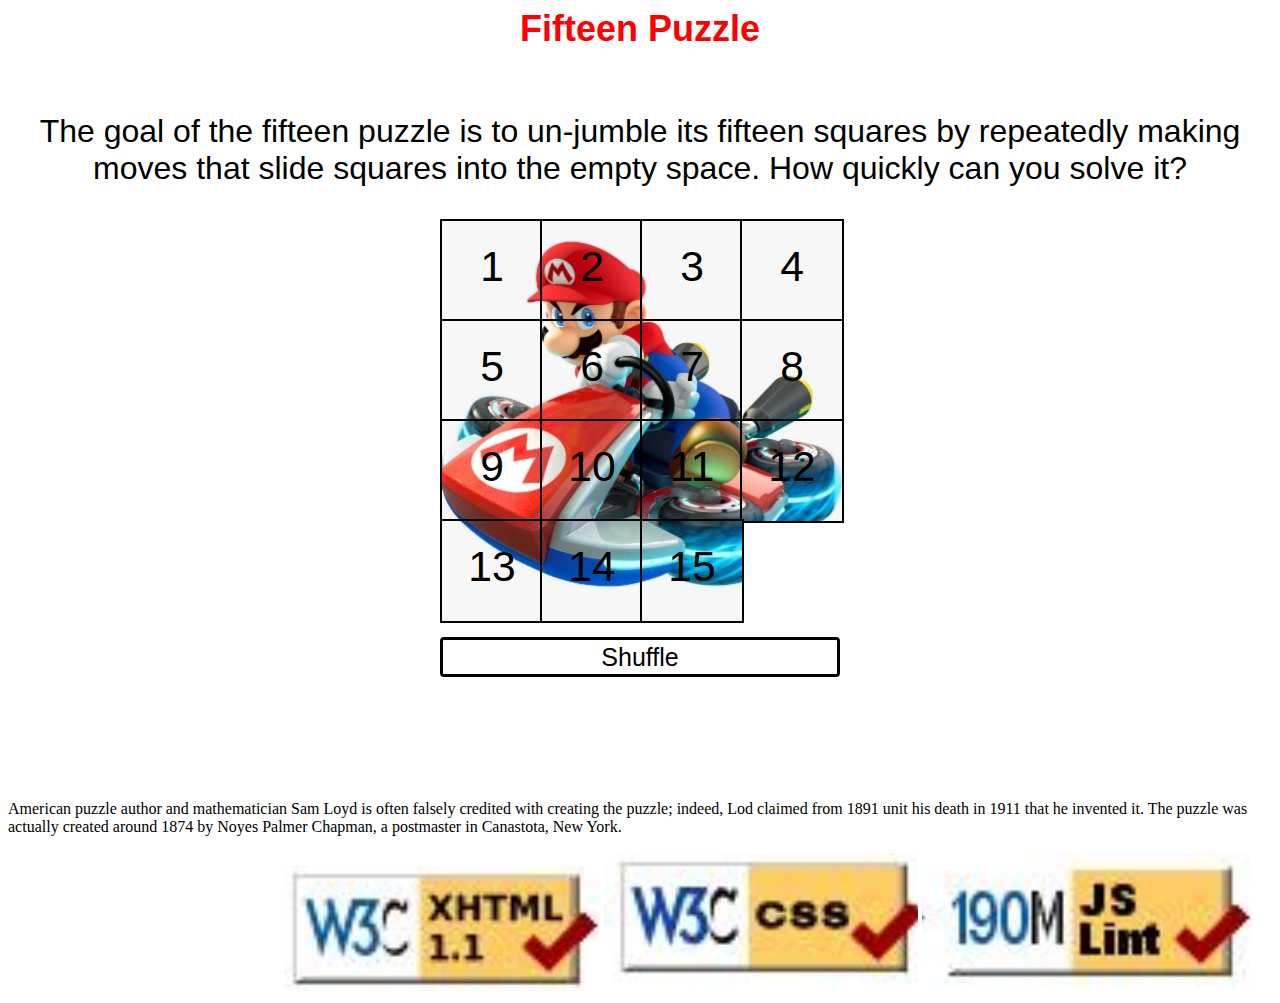
<file: index.html>
<html>
	<head>
		<title>Fifteen Puzzle</title>
		<link href="style.css" type="text/css" rel="stylesheet"/>
		<script src="script.js" type="text/javascript"></script>
	</head>

	<body>
		<h1>Fifteen Puzzle</h1>
		<p id='rules'>
			The goal of the fifteen puzzle is to un-jumble its fifteen squares by repeatedly making moves that slide squares into the empty space.  How quickly can you solve it?
		</p>

		
		
		<div id="puzzle">
			<div id="board">
				<div>1</div>  
				<div>2</div>  
				<div>3</div>  
				<div>4</div>
				<div>5</div>  
				<div>6</div>  
				<div>7</div>  
				<div>8</div>
				<div>9</div>  
				<div>10</div> 
				<div>11</div> 
				<div>12</div>
				<div>13</div> 
				<div>14</div> 
				<div>15</div>
			</div>
			<br>
			<audio id="audio" src="audio.mp3"></audio>
			<button id="shuffleButton">Shuffle</button>
			<br>
		</div>
<br>
<br>



<div id="output">
			<p id = "outputTime"></p>
</div>


<br>
<p> American puzzle author and mathematician Sam Loyd is often falsely credited with creating the puzzle; indeed, Lod claimed from 1891 unit his death in 1911 that he invented it. The puzzle was actually created around 1874 by Noyes Palmer Chapman, a postmaster in Canastota, New York. </p>

  <div id="validator">
			<a href="//validator.w3.org/check/referer"><img src="xhtml.jpg" /></a>
			<a href="//jigsaw.w3.org/css-validator/check/referer"><img src="css.jpg" alt="Valid CSS" /></a>
			<a href="//webster.cs.washington.edu/jslint/"><img src="jslint.jpg" /></a>
		</div>
 
</body>

</html>
</file>
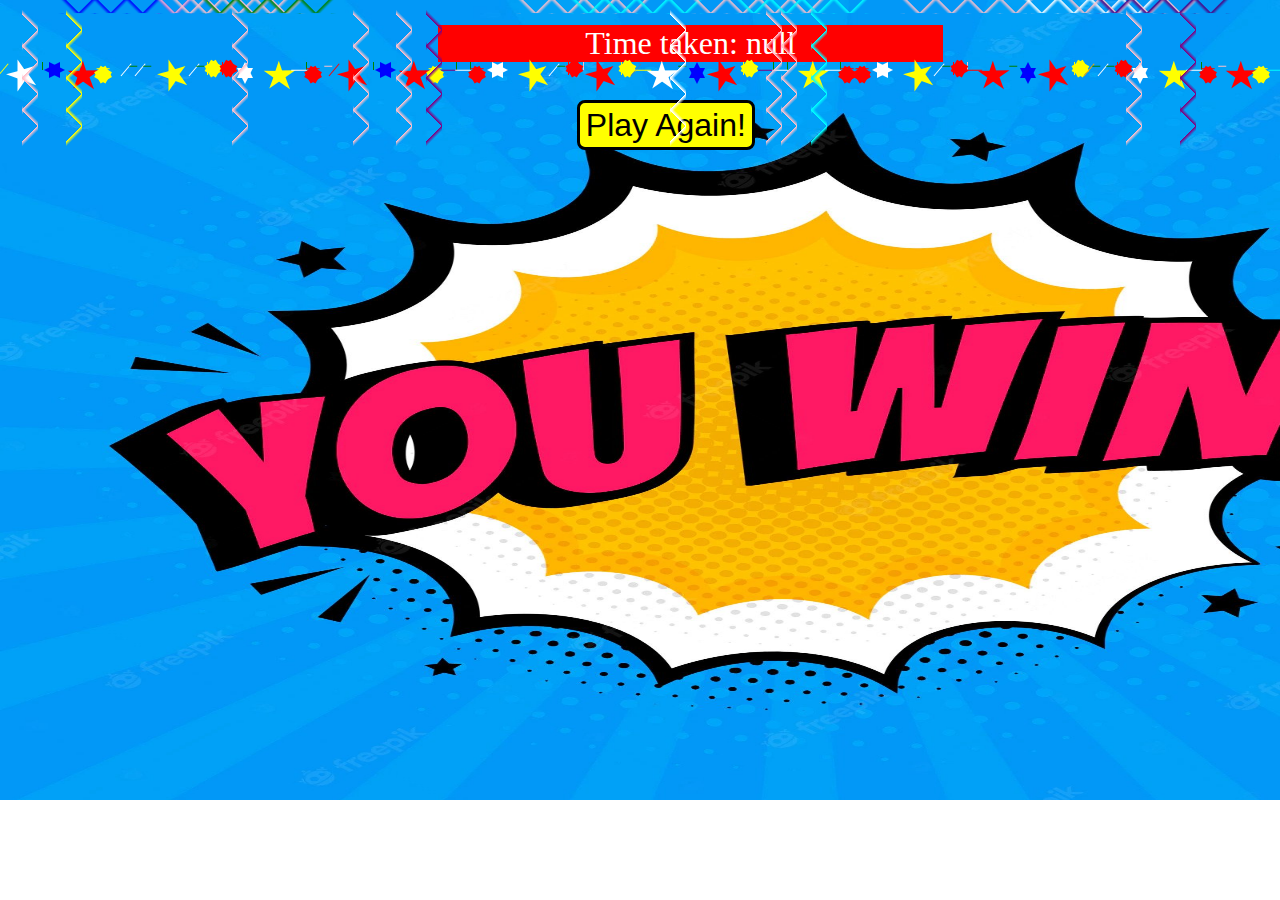
<file: win.html>
<html>

<head>
<link href="win.css" type="text/css" rel="stylesheet"/>

</head>
<body>



<div id="time">
</div>

<div class="confetti-container">

      <div class="confetti">

        <i style="--speed: 10; --bg: yellow" class="square"></i>

        <i style="--speed: 18; --bg: white" class="pentagram"></i>

        <i style="--speed: 29; --bg: green" class="rectangle"></i>

        <i style="--speed: 17; --bg: blue" class="hexagram"></i>

        <i style="--speed: 33; --bg: red" class="pentagram"></i>

        <i style="--speed: 26; --bg: yellow" class="dodecagram"></i>

        <i style="--speed: 24; --bg: pink" class="wavy-line"> </i>

        <i style="--speed: 5; --bg: blue" class="wavy-line"></i>

        <i style="--speed: 40; --bg: white" class="square"></i>

        <i style="--speed: 17; --bg: green" class="rectangle"></i>

        <i style="--speed: 25; --bg: white" class="square"></i>

        <i style="--speed: 18; --bg: green" class="rectangle"></i>

        <i style="--speed: 15; --bg: yellow" class="wavy-line"> </i>

        <i style="--speed: 32; --bg: yellow" class="pentagram"></i>

        <i style="--speed: 25; --bg: white" class="square"></i>

        <i style="--speed: 18; --bg: green" class="rectangle"></i>

        <i style="--speed: 37; --bg: yellow" class="dodecagram"></i>

        <i style="--speed: 23; --bg: pink" class="wavy-line"></i>

        <i style="--speed: 37; --bg: red" class="dodecagram"></i>

        <i style="--speed: 37; --bg: pink" class="wavy-line"></i>

        <i style="--speed: 36; --bg: white" class="hexagram"></i>

        <i style="--speed: 32; --bg: green" class="wavy-line"></i>

        <i style="--speed: 32; --bg: yellow" class="pentagram"></i>

        <i style="--speed: 29; --bg: white" class="square"></i>

        <i style="--speed: 18; --bg: green" class="rectangle"></i>

        <i style="--speed: 37; --bg: red" class="dodecagram"></i>

        <i style="--speed: 23; --bg: pink" class="wavy-line"> </i>

        <i style="--speed: 30; --bg: pink" class="rectangle"></i>

        <i style="--speed: 30; --bg: red" class="square"></i>

        <i style="--speed: 18; --bg: red" class="pentagram"></i>

        <i style="--speed: 19; --bg: green" class="rectangle"></i>

        <i style="--speed: 16; --bg: blue" class="hexagram"></i>

        <i style="--speed: 23; --bg: red" class="pentagram"></i>

        <i style="--speed: 34; --bg: yellow" class="dodecagram"></i>

        <i style="--speed: 39; --bg: pink" class="wavy-line"></i>

        <i style="--speed: 40; --bg: purple" class="square"></i>

        <i style="--speed: 21; --bg: green" class="rectangle"></i>

        <i style="--speed: 14; --bg: white" class="square"></i>

        <i style="--speed: 38; --bg: green" class="rectangle"></i>

        <i style="--speed: 19; --bg: red" class="dodecagram"></i>

        <i style="--speed: 29; --bg: pink" class="wavy-line"> </i>

        <i style="--speed: 21; --bg: white" class="hexagram"></i>

        <i style="--speed: 17; --bg: purple" class="wavy-line"></i>

        <i style="--speed: 32; --bg: yellow" class="pentagram"></i>

        <i style="--speed: 23; --bg: white" class="square"></i>

        <i style="--speed: 18; --bg: green" class="rectangle"></i>

        <i style="--speed: 37; --bg: red" class="dodecagram"></i>

        <i style="--speed: 48; --bg: pink" class="wavy-line"> </i>

        <i style="--speed: 38; --bg: pink" class="rectangle"></i>

        <i style="--speed: 13; --bg: red" class="pentagram"></i>

        <i style="--speed: 49; --bg: yellow" class="dodecagram"></i>

        <i style="--speed: 19; --bg: cyan" class="wavy-line"></i>

        <i style="--speed: 15; --bg: steelblue" class="square"></i>

        <i style="--speed: 10; --bg: yellow" class="square"></i>

        <i style="--speed: 18; --bg: white" class="pentagram"></i>

        <i style="--speed: 29; --bg: green" class="rectangle"></i>

        <i style="--speed: 17; --bg: blue" class="hexagram"></i>

        <i style="--speed: 33; --bg: red" class="pentagram"></i>

        <i style="--speed: 26; --bg: yellow" class="dodecagram"></i>

        <i style="--speed: 24; --bg: pink" class="wavy-line"> </i>

        <i style="--speed: 5; --bg: white" class="wavy-line"></i>

        <i style="--speed: 40; --bg: purple" class="square"></i>

        <i style="--speed: 17; --bg: green" class="rectangle"></i>

        <i style="--speed: 25; --bg: white" class="square"></i>

        <i style="--speed: 18; --bg: green" class="rectangle"></i>

        <i style="--speed: 15; --bg: cyan" class="wavy-line"> </i>

        <i style="--speed: 32; --bg: yellow" class="pentagram"></i>

        <i style="--speed: 45; --bg: white" class="square"></i>

        <i style="--speed: 18; --bg: green" class="rectangle"></i>

        <i style="--speed: 37; --bg: red" class="dodecagram"></i>

        <i style="--speed: 23; --bg: pink" class="wavy-line"> </i>

        <i style="--speed: 37; --bg: red" class="dodecagram"></i>

        <i style="--speed: 37; --bg: pink" class="wavy-line"> </i>

        <i style="--speed: 26; --bg: white" class="hexagram"></i>

        <i style="--speed: 32; --bg: cyan" class="wavy-line"></i>

        <i style="--speed: 32; --bg: yellow" class="pentagram"></i>

        <i style="--speed: 45; --bg: white" class="square"></i>

        <i style="--speed: 18; --bg: green" class="rectangle"></i>

        <i style="--speed: 37; --bg: red" class="dodecagram"></i>

        <i style="--speed: 23; --bg: pink" class="wavy-line"> </i>

        <i style="--speed: 50; --bg: pink" class="rectangle"></i>

        <i style="--speed: 30; --bg: red" class="square"></i>

        <i style="--speed: 18; --bg: red" class="pentagram"></i>

        <i style="--speed: 19; --bg: green" class="rectangle"></i>

        <i style="--speed: 16; --bg: blue" class="hexagram"></i>

        <i style="--speed: 23; --bg: red" class="pentagram"></i>

        <i style="--speed: 33; --bg: yellow" class="dodecagram"></i>

        <i style="--speed: 39; --bg: white" class="wavy-line"></i>

        <i style="--speed: 40; --bg: orange" class="square"></i>

        <i style="--speed: 21; --bg: green" class="rectangle"></i>

        <i style="--speed: 14; --bg: white" class="square"></i>

        <i style="--speed: 38; --bg: green" class="rectangle"></i>

        <i style="--speed: 19; --bg: red" class="dodecagram"></i>

        <i style="--speed: 29; --bg: pink" class="wavy-line"> </i>

        <i style="--speed: 34; --bg: white" class="hexagram"></i>

        <i style="--speed: 17; --bg: indigo" class="wavy-line"></i>

        <i style="--speed: 32; --bg: yellow" class="pentagram"></i>

        <i style="--speed: 23; --bg: white" class="square"></i>

        <i style="--speed: 18; --bg: green" class="rectangle"></i>

        <i style="--speed: 37; --bg: red" class="dodecagram"></i>

        <i style="--speed: 48; --bg: pink" class="wavy-line"> </i>

        <i style="--speed: 38; --bg: pink" class="rectangle"></i>

        <i style="--speed: 13; --bg: red" class="pentagram"></i>

        <i style="--speed: 49; --bg: yellow" class="dodecagram"></i>

        <i style="--speed: 19; --bg: purple" class="wavy-line"></i>

        <i style="--speed: 15; --bg: cyan" class="square"></i>

      </div>

    </div>
	
	<a href="index.html"><button>Play Again!</button></a>
	

</body>

<script type= "text/javascript">

var timer = sessionStorage.getItem("timeTaken");
var x = document.getElementById("time");
document.getElementById("time").innerHTML = "Time taken: " +" "+ timer;

</script>
</html>
</file>
<file: style.css>
#puzzle {
	margin-left: auto;
	margin-right: auto;
	width: 400px;
	height: 400px;
}

#board {
	font-size: 32pt;
	height: 400px;
	padding: 0px;
	position: relative;
	width: 400px;
  font-family: sans-serif; 
}

#shuffleButton {
	text-align: center;
	width: 400px;
  height: 40px;
  cursor: pointer;
  margin-bottom: 5%;
  border-radius: 4px;
  border: 3px solid;
  background-color: white;
  font-size: 25px;
}
#rules {
  font-size:32px;
  text-align: center;
  font-family: sans-serif;
  
}
h1 {
  font-size: 36px;
  text-align: center;
  font-family: sans-serif;
  color: red;
}

#validator {
	text-align: right;
Background-size: 1px 1px;
}

.square {
	background-image: url(kart.jpg);
	border: 2px solid black;
	height: 100px;
	position: absolute;
	text-align: center;
	vertical-align: middle;
	width: 100px;
	line-height:90px;
	border-image-outset: 0;

}

.moveableTile {
	background-image: url(kart.jpg);
	border: 2px solid red;
	text-decoration: underline;
	color: #006600;
	height: 100px;
	line-height: 100px;
	position: absolute;
	text-align: center;
	vertical-align: middle;
	width: 100px;
	cursor: pointer;
	 animation: shake 0.82s cubic-bezier(.36,.07,.19,.97) both;
  transform: translate3d(0, 0, 0);
  backface-visibility: hidden;
  perspective: 1000px;
}

@keyframes shake {
  10%, 90% {
    transform: translate3d(-1px, 0, 0);
  }

  20%, 80% {
    transform: translate3d(2px, 0, 0);
  }

  30%, 50%, 70% {
    transform: translate3d(-4px, 0, 0);
  }

  40%, 60% {
    transform: translate3d(4px, 0, 0);
  }
}

.winText {
	color: red;
	font-size: 32px;
	width: 50%;
	text-align: center;
  font-family: sans-serif;
  text-decoration: underline;
}

p{
	margin-top: 5%;
}

.output {
display: flex;
  justify-content: center;
  align-items: center;
  height:10vh;
  flex-direction: column;
  background: #e9c46a;
}
#outputTime {
  margin-left: 33%;
  margin-bottom: 25px;
  font-size: 3rem;
  font-weight: bold;
  color: #2a9d8f;
  &.odd {
    color: #264653;
  }
</file>
<file: win.css>
body{

background-image: url("win.jpg");
background-repeat: no-repeat;

background-size: 1600px 800px;

}

button {
	font-size: 32px;
	height: 50px;
	background-color: yellow;
	text-align: center;
	margin-left: 45%;
	margin-top: 3%;
	cursor: pointer;
	border-radius: 8px;
	border: 3px solid;
	border-color: black;
}

#time{
	text-align: center;
	font-size: 32px;
	color: white;
	background-color: red;
	width: 40%;
	margin-left: 34%;
	margin-top: 2%;
}


.confetti-container {
  user-select: none;
  z-index: 10;
}
.confetti {
  position: fixed;
  left: 0;
  right: 0;
  display: flex;

}

.confetti .square {
  width: 1rem;
  height: 1rem;
  background-color: var(--bg);
  transform: rotate(-140deg);
}

.confetti .rectangle {
  width: 1rem;
  height: 0.5rem;
  background-color: var(--bg);
}

.confetti .hexagram {
  width: 0;
  height: 0;
  border-left: 0.5rem solid transparent;
  border-right: 0.5rem solid transparent;
  border-bottom: 1rem solid var(--bg);
  position: relative;
}

.confetti .hexagram:after {
  content: "";
  width: 0;
  height: 0;
  border-left: 0.5rem solid transparent;
  border-right: 0.5rem solid transparent;
  border-top: 1rem solid var(--bg);
  position: absolute;
  top: 0.33rem;
  left: -0.5rem;
}

.confetti .pentagram {
  width: 0rem;
  height: 0rem;
  display: block;
  margin: 0.5rem 0;
  border-right: 1rem solid transparent;
  border-bottom: 0.7rem solid var(--bg);
  border-left: 1rem solid transparent;
  transform: rotate(35deg);
  position: relative;
}
.confetti .pentagram:before {
  content: "";
  width: 0;
  height: 0;
  display: block;
  border-bottom: 0.8rem solid var(--bg);
  border-left: 0.3rem solid transparent;
  border-right: 0.3rem solid transparent;
  transform: rotate(-35deg);
  position: absolute;
  top: -0.45rem;
  left: -0.65rem;
}
.confetti .pentagram:after {
  content: "";
  width: 0rem;
  height: 0rem;
  display: block;
  border-right: 1rem solid transparent;
  border-bottom: 0.7rem solid var(--bg);
  border-left: 1rem solid transparent;
  transform: rotate(-70deg);
  position: absolute;
  top: 0.03rem;
  left: -1.05rem;
}

.confetti .dodecagram {
  background: var(--bg);
  width: 0.8rem;
  height: 0.8rem;
  position: relative;
}

.confetti .dodecagram:before {
  content: "";
  height: 0.8rem;
  width: 0.8rem;
  background: var(--bg);
  transform: rotate(30deg);
  position: absolute;
  top: 0;
  left: 0;
}
.confetti .dodecagram:after {
  content: "";
  height: 0.8rem;
  width: 0.8rem;
  background: var(--bg);
  transform: rotate(60deg);
  position: absolute;
  top: 0;
  left: 0;
}

.confetti .wavy-line {
  position: relative;
}
.confetti .wavy-line::after,
.confetti .wavy-line::before {
  content: "";
  height: 1rem;
  width: 8rem;
  background-size: 2rem 1rem;
  position: absolute;
  left: -9rem;
  transform: rotate(90deg);
}

.confetti .wavy-line::before {
  background-image: linear-gradient(
    45deg,
    transparent,
    transparent 50%,
    var(--bg) 50%,
    transparent 60%
  );
  top: 1rem;
}
.confetti .wavy-line::after {
  background-image: linear-gradient(
    -45deg,
    transparent,
    transparent 50%,
    var(--bg) 50%,
    transparent 60%
  );
}

.confetti i {
  width: 3rem;
  height: 3rem;
  margin: 0 0.2rem;
  animation-name: confetti;
  animation-timing-function: linear;
  animation-iteration-count: infinite;
  animation-duration: calc(70s / var(--speed));
}

.confetti i:nth-child(even) {
  transform: rotate(90deg);
}

@keyframes confetti {
  0% {
    transform: translateY(-100vh);
  }

  100% {
    transform: translateY(100vh);
  }
}
</file>
